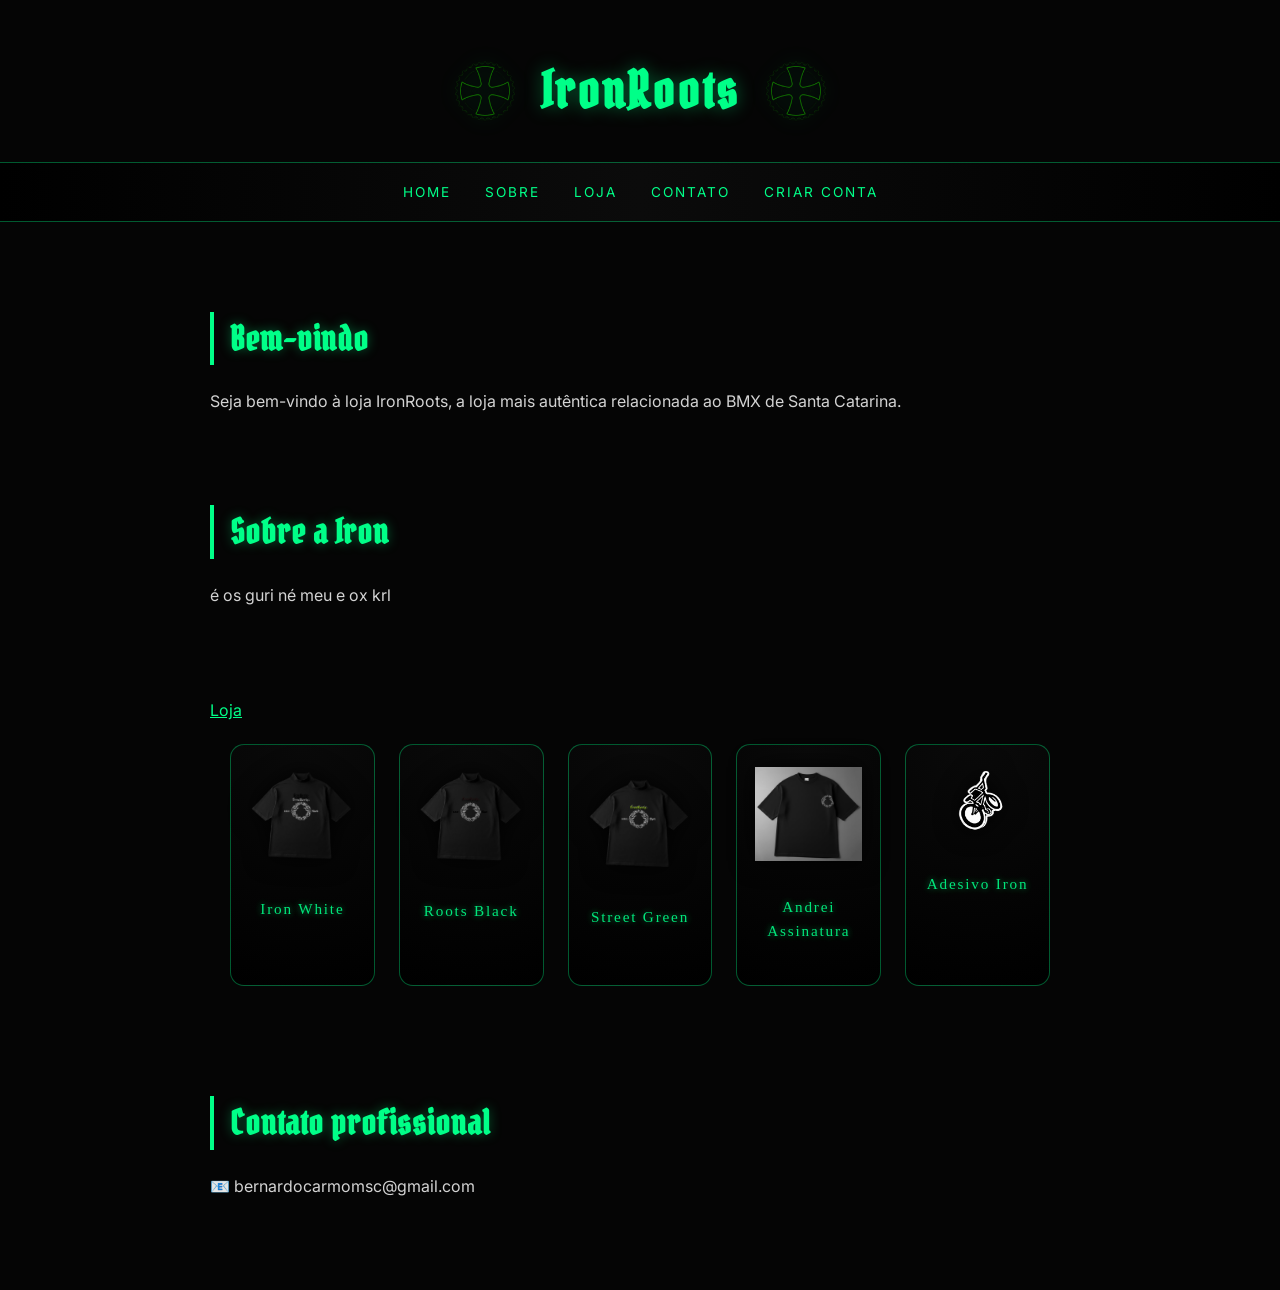
<file: index.html>
<!DOCTYPE html>
<html lang="pt-br">
<head>
  <meta charset="UTF-8">
  <title>IronRoots</title>
  <link rel="stylesheet" href="style.css">
  <link href="https://fonts.googleapis.com/css2?family=UnifrakturCook:wght@700&display=swap" rel="stylesheet">
</head>
<body>

<header>
<div class="brand">
    <img src="./assets/IRONNNN.png" alt="IronRoots Logo" class="logo-img">
    <h1 class="logo">IronRoots</h1>
    <img src="./assets/IRONNNN.png" alt="IronRoots Logo" class="logo-img">
  </div>
</header>

<nav>
  <ul>
    <li><a href="#home">Home</a></li>
    <li><a href="#sobre">Sobre</a></li>
    <li> <a href="./loja.html">Loja</a></li>
    <li><a href="#contato">Contato</a></li>
    <li><a href="cadastro.html">Criar conta</a></li>
  </ul>
</nav>

<section id="home">
  <h2>Bem-vindo</h2>
  <p>
    Seja bem-vindo à loja IronRoots, a loja mais autêntica relacionada ao BMX de Santa Catarina.
  </p>


</section>

<section id="sobre">
  <h2>Sobre a Iron</h2>
  <p>
    é os guri né meu e ox krl
  </p>
</section>
<section id="loja" class="loja">
  <a href="./loja.html" class="titulo-secao">Loja</a>
    <div class="carousel">
      <div class="product-card">
       <img src="./assets/Branca_frente-removebg-preview.png">
        <p>Iron White</p>
      </div>
      <div class="product-card">
        <img src="./assets/Preta_frente-removebg-preview.png">
        <p>Roots Black</p>
      </div>
      <div class="product-card">
        <img src="./assets/Verde__frente-removebg-preview.png">
        <p>Street Green</p>
      </div>
        <div class="product-card">
        <img src="./assets/andrei frente.jpg">
        <p>Andrei Assinatura</p>
      </div>
      <div class="product-card">
        <img src="./assets/adesivo.png">
        <p>Adesivo Iron</p>
      </div>
  </div>
</section>
<section id="contato">
  <h2>Contato profissional</h2>
  <p>📧 bernardocarmomsc@gmail.com</p>
</section>
<script>
  if (window.location.hash) {
    window.scrollTo(0, 0);
    history.replaceState(null, null, window.location.pathname);
  }
</script>

</body>
</html>
</file>
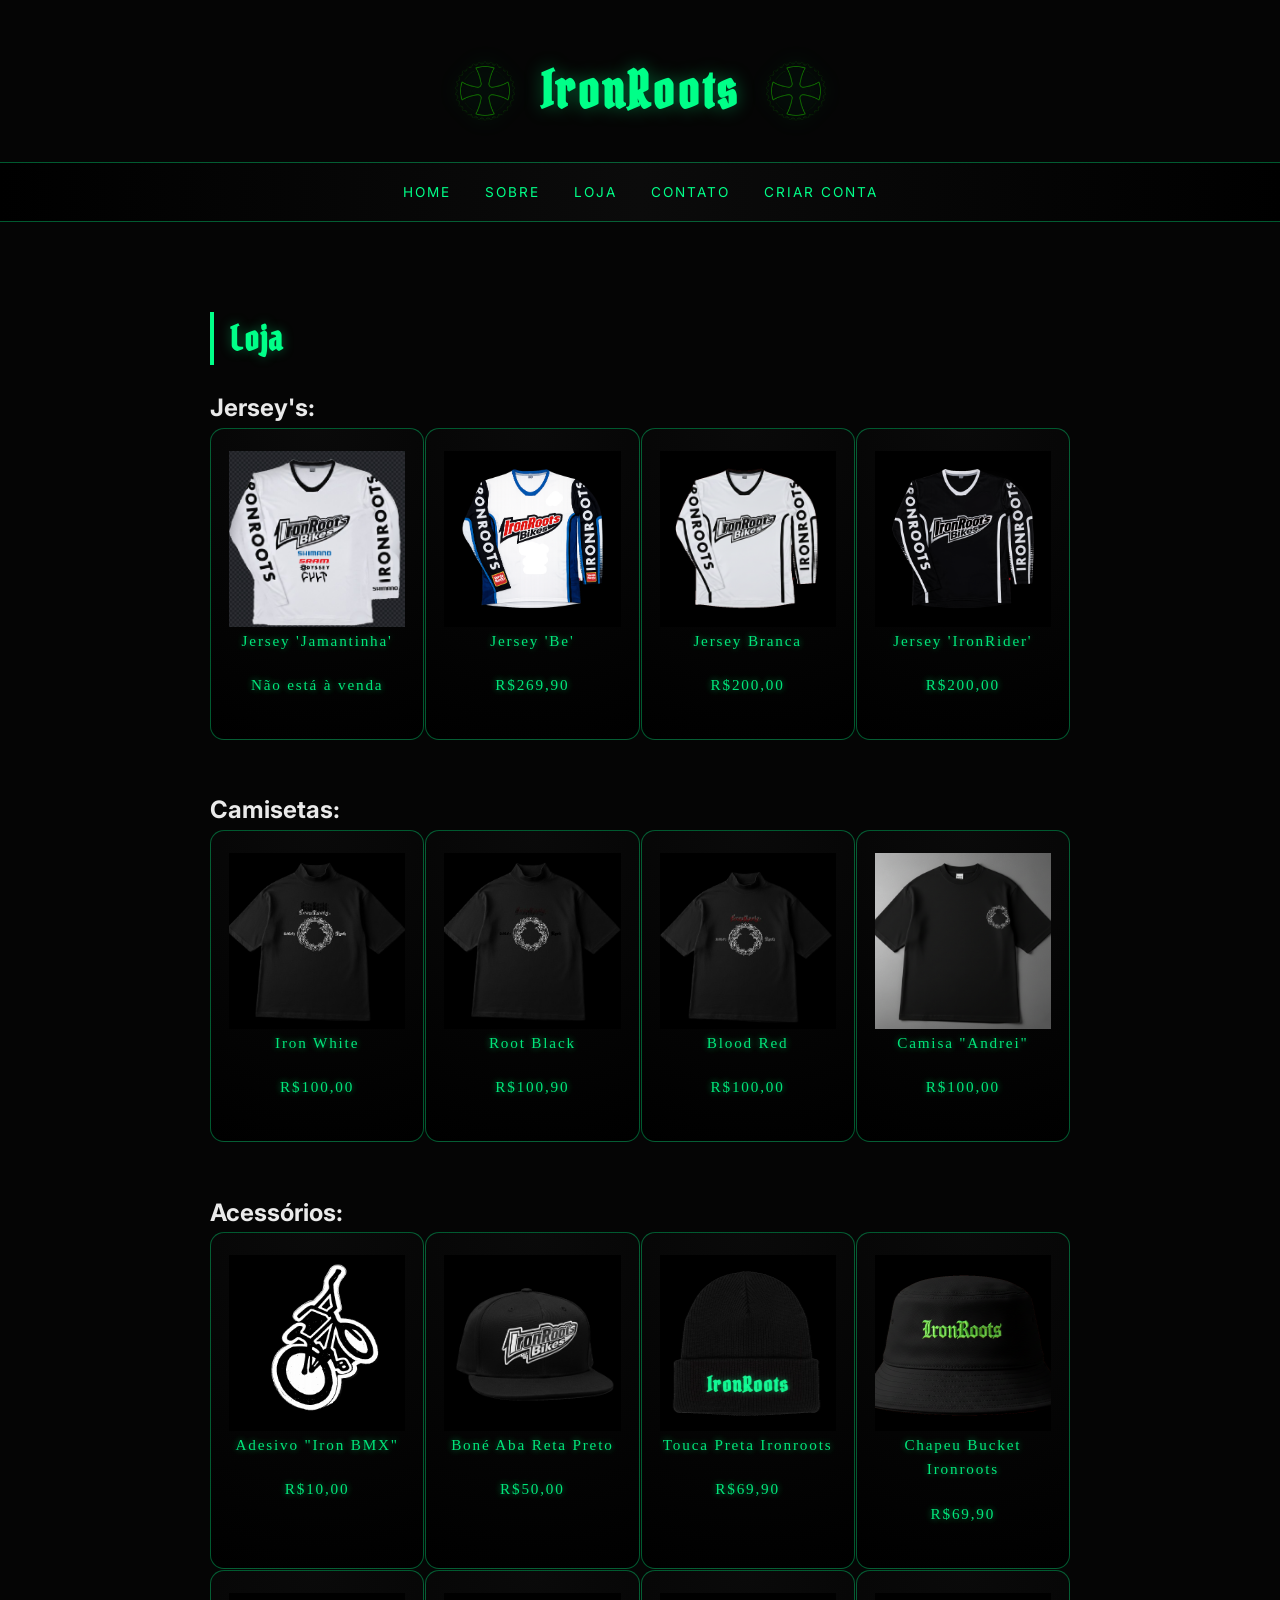
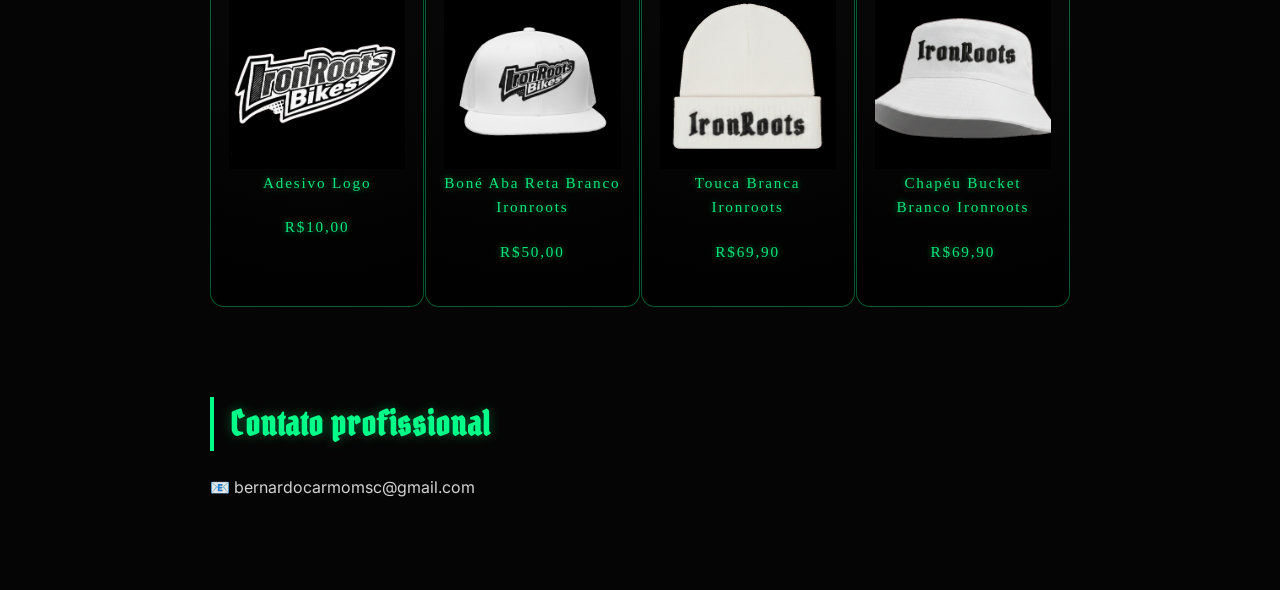
<file: loja.html>
<!DOCTYPE html>
<html lang="pt-br">
<head>
  <meta charset="UTF-8">
  <title>IronRoots</title>
  <link rel="stylesheet" href="loja.css">
  <link href="https://fonts.googleapis.com/css2?family=UnifrakturCook:wght@700&display=swap" rel="stylesheet">
</head>
<body>

<header>
<div class="brand">
    <img src="./assets/IRONNNN.png" alt="IronRoots Logo" class="logo-img">
    <h1 class="logo">IronRoots</h1>
    <img src="./assets/IRONNNN.png" alt="IronRoots Logo" class="logo-img">
  </div>
</header>

<nav>
  <ul>
    <li><a href="./index.html">Home</a></li>
    <li><a href="./index.html">Sobre</a></li>
    <li> <a href="./loja.html">Loja</a></li>
    <li><a href="#contato">Contato</a></li>
    <li><a href="cadastro.html">Criar conta</a></li>
  </ul>
</nav>

<section id="loja" class="loja">
  <h2 class="titulo-secao">Loja</h2>
  <h1>Jersey's:</h1>
    <div class="carousel"> 
    <div class="product-card">
        <div class="product-image-container">
            <img src="./assets/andrei jersey frente.jpg" class="img-front">
            <img src="./assets/Andrei jersey atras.png" class="img-back">
        </div>
        <p class="titulocamisa">Jersey 'Jamantinha'</p>
        <p class="preçocamisa">Não está à venda</p>
    </div>
      <div class="product-card">
          <div class="product-image-container">
            <img src="./assets/berardo frente.png" class="img-front">
            <img src="./assets/bernardo atras.png" class="img-back">
          </div>
        <p class="titulocamisa">Jersey 'Be'</p>
        <p class="precocamisa">R$269,90</p>
    </div>
    <div class="product-card">
          <div class="product-image-container">
            <img src="./assets/jersey branca frente.png" class="img-front">
            <img src="./assets/jersey branca atras.png" class="img-back">
          </div>
        <p class="titulocamisa">Jersey Branca</p>
        <p class="precocamisa">R$200,00</p>
    </div>

            <div class="product-card">
        <div class="product-image-container">
            <img src="./assets/jersey frente.png" class="img-front">
            <img src="./assets/jersey atras.png" class="img-back">
        </div>
        <p class="titulocamisa">Jersey 'IronRider'</p>
        <p class="preçocamisa">R$200,00</p>
    </div>
</div>
<br>
<br>
<h1>Camisetas:</h1>
<div class="carousel">
    <div class="product-card">
        <div class="product-image-container">
            <img src="./assets/Branca_frente-removebg-preview.png" class="img-front">
            <img src="./assets/branca_atras-removebg-preview.png" class="img-back">
        </div>
        <p class="titulocamisa">Iron White</p>
        <p class="preçocamisa">R$100,00</p>
    </div>


        <div class="product-card">
        <div class="product-image-container">
            <img src="./assets/Preta_frente-removebg-preview.png" class="img-front">
            <img src="./assets/Preta_atras-removebg-preview.png" class="img-back">
        </div>
        <p class="titulocamisa">Root Black</p>
        <p class="preçocamisa">R$100,90</p>
    </div>
        <div class="product-card">
        <div class="product-image-container">
            <img src="./assets/Vermelha_frente-removebg-preview.png" class="img-front">
            <img src="./assets/vermelha_atras-removebg-preview.png" class="img-back">
        </div>
        <p class="titulocamisa">Blood Red</p>
        <p class="preçocamisa">R$100,00</p>
    </div>
          <div class="product-card">
          <div class="product-image-container">
            <img src="./assets/andrei frente.jpg" class="img-front">
            <img src="./assets/andrei atras.jpg" class="img-back">
          </div>
        <p class="titulocamisa">Camisa "Andrei"</p>
        <p class="precocamisa">R$100,00</p>
    </div>
  </div>
  <br><br>
  <h1>Acessórios:</h1>
  <div class="carousel">

    <div class="product-card">
          <div class="product-image-container">
            <img src="./assets/adesivo.png" class="img-front">
            <img src="./assets/adesivo.png" class="img-back">
          </div>
        <p class="titulocamisa">Adesivo "Iron BMX"</p>
        <p class="precocamisa">R$10,00</p>
    </div>

    <div class="product-card">
          <div class="product-image-container">
            <img src="./assets/Boné aba reta.png" class="img-front">
            <img src="./assets/boné aba reta preto atrás.png" class="img-back">
          </div>
        <p class="titulocamisa">Boné Aba Reta Preto</p>
        <p class="precocamisa">R$50,00</p>
    </div>

        <div class="product-card">
          <div class="product-image-container">
            <img src="./assets/touca preta frente.png" class="img-front">
            <img src="./assets/touca preta atrás.png" class="img-back">
          </div>
        <p class="titulocamisa">Touca Preta Ironroots</p>
        <p class="precocamisa">R$69,90</p>
    </div>

    <div class="product-card">
          <div class="product-image-container">
            <img src="./assets/chapeu iron frente.png" class="img-front">
            <img src="./assets/chapeu iron atras.png" class="img-back">
          </div>
        <p class="titulocamisa">Chapeu Bucket Ironroots</p>
        <p class="precocamisa">R$69,90</p>
    </div>

        <div class="product-card">
          <div class="product-image-container">
            <img src="./assets/adesivo iron.png" class="img-front">
            <img src="./assets/adesivo iron.png" class="img-back">
          </div>
        <p class="titulocamisa">Adesivo Logo</p>
        <p class="precocamisa">R$10,00</p>
    </div>
            <div class="product-card">
          <div class="product-image-container">
            <img src="./assets/bone aba reta branco frente.png" class="img-front">
            <img src="./assets/Bone aba reta branco atras.png" class="img-back">
          </div>
        <p class="titulocamisa">Boné Aba Reta Branco Ironroots</p>
        <p class="precocamisa">R$50,00</p>
    </div>

    <div class="product-card">
          <div class="product-image-container">
            <img src="./assets/touca branca iron frente.png" class="img-front">
            <img src="./assets/touca branca frente.png" class="img-back">
          </div>
        <p class="titulocamisa">Touca Branca Ironroots</p>
        <p class="precocamisa">R$69,90</p>
    </div>
        <div class="product-card">
          <div class="product-image-container">
            <img src="./assets/chapeu branco iron frente.png" class="img-front">
            <img src="./assets/chapeu branco iron atras.png" class="img-back">
          </div>
        <p class="titulocamisa">Chapéu Bucket Branco Ironroots</p>
        <p class="precocamisa">R$69,90</p>
    </div>
  </div>
</section>
<section id="contato">
  <h2>Contato profissional</h2>
  <p>📧 bernardocarmomsc@gmail.com</p>
</section>
<script>
  if (window.location.hash) {
    window.scrollTo(0, 0);
    history.replaceState(null, null, window.location.pathname);
  }
</script>

</body>
</html>
</file>
<file: style.css>
@import url('https://fonts.googleapis.com/css2?family=Pirata+One&display=swap');
@import url('https://fonts.googleapis.com/css2?family=Inter:wght@300;400;500&display=swap');


html {
  scroll-behavior: smooth;
}
:root {
  --green: #00ff88;
  --green-glow: rgba(0, 255, 136, 0.35);
  --bg-main: #050505;
  --bg-soft: #0b0b0b;
  --text-main: #eaeaea;
}
* {
  margin: 0;
  padding: 0;
  box-sizing: border-box;
}
body {
  background-color: var(--bg-main);
  color: var(--text-main);
  font-family: 'Inter', Arial, sans-serif;
  line-height: 1.6;
  position: relative;
}
body::before {
  content: "";
  position: fixed;
  inset: 0;
  background-image: url("https://www.transparenttextures.com/patterns/asfalt-dark.png");
  opacity: 0.15;
  pointer-events: none;
  z-index: -1;
}
header {
  padding: 50px 20px 30px;
  text-align: center;
}
.brand {
  display: flex;
  align-items: center;
  justify-content: center;
  gap: 20px;
}
.logo-img {
  width: 72px;
  height: auto;
  filter: drop-shadow(0 0 10px rgba(0, 255, 136, 0.35));
}

@media (max-width: 768px) {
  .brand {
    flex-direction: column;
  }

  .logo-text {
    font-size: 2.2rem;
  }

  .logo-img {
    width: 60px;
  }
}
.logo {
  font-family: 'Pirata One', serif;
  font-size: 3.2rem;
  color: var(--green);
  letter-spacing: 3px;
  text-shadow: 0 0 18px var(--green-glow);
  animation: fadeGlow 1.5s ease forwards;
}

.tagline {
  margin-top: 14px;
  font-size: 0.95rem;
  opacity: 0.8;
}

header p {
  margin-top: 12px;
  font-size: 1rem;
  opacity: 0.85;
}
nav {
  background: linear-gradient(to right, #000, var(--bg-soft), #000);
  border-top: 1px solid var(--green-glow);
  border-bottom: 1px solid var(--green-glow);
}

nav ul {
  display: flex;
  justify-content: center;
  gap: 34px;
  list-style: none;
  padding: 16px 0;
}

nav a {
  color: var(--green);
  text-decoration: none;
  text-transform: uppercase;
  letter-spacing: 2px;
  font-size: 0.85rem;
  transition: 0.25s ease;
}
section {
  opacity: 0;
  transform: translateY(40px);
  transition: opacity 0.8s ease, transform 0.8s ease;
}

section.visible {
  opacity: 1;
  transform: translateY(0);
}
nav a:hover {
  text-shadow: 0 0 10px var(--green);
  transform: translateY(-1px);
}
section {
  max-width: 900px;
  margin: 90px auto;
  padding: 0 20px;
  animation: fadeIn 1.2s ease forwards;
}

section h2 {
  font-family: 'Pirata One', serif;
  font-size: 2.1rem;
  color: var(--green);
  margin-bottom: 24px;
  padding-left: 16px;
  border-left: 4px solid var(--green);
  letter-spacing: 1px;
  text-shadow: 0 0 12px var(--green-glow);
}

section p {
  margin-bottom: 20px;
  opacity: 0.9;
}
a {
  color: var(--green);
}

a:hover {
  text-shadow: 0 0 8px var(--green);
}
footer {
  text-align: center;
  padding: 50px 20px;
  font-size: 0.8rem;
  opacity: 0.6;
  border-top: 1px solid var(--green-glow);
}
@keyframes fadeIn {
  from {
    opacity: 0;
    transform: translateY(12px);
  }
  to {
    opacity: 1;
    transform: translateY(0);
  }
}

@keyframes fadeGlow {
  from {
    opacity: 0;
    text-shadow: none;
  }
  to {
    opacity: 1;
    text-shadow: 0 0 18px var(--green-glow);
  }
}

/*responsivo*/
@media (max-width: 768px) {
  .logo {
    font-size: 2.3rem;
  }

  nav ul {
    gap: 18px;
    flex-wrap: wrap;
  }

  section {
    margin: 65px auto;
  }
}

form {
  display: flex;
  flex-direction: column;
  gap: 14px;
}

input {
  background-color: #000;
  border: 1px solid var(--green-glow);
  border-radius: 10px;
  padding: 12px 14px;
  color: var(--text-main);
  font-size: 0.9rem;
}

input:focus {
  outline: none;
  box-shadow: 0 0 10px var(--green-glow);
}

button {
  margin-top: 16px;
  background-color: transparent;
  border: 1px solid var(--green);
  color: var(--green);
  padding: 12px;
  border-radius: 12px;
  cursor: pointer;
  text-transform: uppercase;
  letter-spacing: 2px;
  transition: 0.3s ease;
}

button:hover {
  background-color: var(--green);
  color: #000;
  box-shadow: 0 0 18px var(--green-glow);
}

nav a {
  position: relative;
}

/* loja */

.loja {
  background: #050505;
  overflow: hidden;
}

.carrousel-wrapper {
  position: relative;
  width: 100%;
  overflow: hidden;
}

.carousel {
  display: flex;
  gap: 24px;

  overflow-x: auto;
  overflow-y: hidden;

  scroll-behavior: smooth;
  padding: 20px;

  /* esconde scrollbar */
  scrollbar-width: none;
}
.carousel::-webkit-scrollbar {
  display: none;
}


.product-card {
  width: 240px;
  height: auto;

  background: radial-gradient(
    circle at top,
    #0a0a0a,
    #000
  );

  border: 1px solid rgba(0, 255, 136, 0.35);
  border-radius: 14px;

  padding: 22px 18px;
  text-align: center;

  box-shadow:
    0 0 0 transparent,
    inset 0 0 0 transparent;

  transition: all 0.35s ease;
}
.productp-card:hover {
  transform: translateY(-6px) scale(1.02);

  box-shadow:
    0 0 22px rgba(0, 255, 136, 0.25),
    inset 0 0 18px rgba(0, 255, 136, 0.08);

  border-color: #00ff88;
}

.product-card img {
  width: 100%;
  max-width: 200px;
  margin-bottom: 16px;
  filter: drop-shadow(0 0 12px rgba(0, 0, 0, 0.9));
}
.product-card p {
  margin-top: 10px;

  font-family: "Pirate One", serif; /* ou a fonte do site */
  font-size: 0.95rem;
  letter-spacing: 0.12em;

  color: #00ff88;

  text-shadow:
    0 0 6px rgba(0, 255, 136, 0.5),
    0 0 12px rgba(0, 255, 136, 0.2);
}

.rogerio-penis{
  font-family: "Pirate One", serif; /* ou a fonte do site */
  font-size: 0.95rem;
  letter-spacing: 0.12em;
}
</file>
<file: loja.css>
@import url('https://fonts.googleapis.com/css2?family=Pirata+One&display=swap');
@import url('https://fonts.googleapis.com/css2?family=Inter:wght@300;400;500&display=swap');


html {
  scroll-behavior: smooth;
}
:root {
  --green: #00ff88;
  --green-glow: rgba(0, 255, 136, 0.35);
  --bg-main: #050505;
  --bg-soft: #0b0b0b;
  --text-main: #eaeaea;
}
* {
  margin: 0;
  padding: 0;
  box-sizing: border-box;
}
body {
  background-color: var(--bg-main);
  color: var(--text-main);
  font-family: 'Inter', Arial, sans-serif;
  line-height: 1.6;
  position: relative;
}
body::before {
  content: "";
  position: fixed;
  inset: 0;
  background-image: url("https://www.transparenttextures.com/patterns/asfalt-dark.png");
  opacity: 0.15;
  pointer-events: none;
  z-index: -1;
}
header {
  padding: 50px 20px 30px;
  text-align: center;
}
.brand {
  display: flex;
  align-items: center;
  justify-content: center;
  gap: 20px;
}
.logo-img {
  width: 72px;
  height: auto;
  filter: drop-shadow(0 0 10px rgba(0, 255, 136, 0.35));
}

@media (max-width: 768px) {
  .brand {
    flex-direction: column;
  }

  .logo-text {
    font-size: 2.2rem;
  }

  .logo-img {
    width: 60px;
  }
}
.logo {
  font-family: 'Pirata One', serif;
  font-size: 3.2rem;
  color: var(--green);
  letter-spacing: 3px;
  text-shadow: 0 0 18px var(--green-glow);
  animation: fadeGlow 1.5s ease forwards;
}

.tagline {
  margin-top: 14px;
  font-size: 0.95rem;
  opacity: 0.8;
}

header p {
  margin-top: 12px;
  font-size: 1rem;
  opacity: 0.85;
}
nav {
  background: linear-gradient(to right, #000, var(--bg-soft), #000);
  border-top: 1px solid var(--green-glow);
  border-bottom: 1px solid var(--green-glow);
}

nav ul {
  display: flex;
  justify-content: center;
  gap: 34px;
  list-style: none;
  padding: 16px 0;
}

nav a {
  color: var(--green);
  text-decoration: none;
  text-transform: uppercase;
  letter-spacing: 2px;
  font-size: 0.85rem;
  transition: 0.25s ease;
}
section {
  opacity: 0;
  transform: translateY(40px);
  transition: opacity 0.8s ease, transform 0.8s ease;
}

section.visible {
  opacity: 1;
  transform: translateY(0);
}
nav a:hover {
  text-shadow: 0 0 10px var(--green);
  transform: translateY(-1px);
}
section {
  max-width: 900px;
  margin: 90px auto;
  padding: 0 20px;
  animation: fadeIn 1.2s ease forwards;
}

section h2 {
  font-family: 'Pirata One', serif;
  font-size: 2.1rem;
  color: var(--green);
  margin-bottom: 24px;
  padding-left: 16px;
  border-left: 4px solid var(--green);
  letter-spacing: 1px;
  text-shadow: 0 0 12px var(--green-glow);
}

section p {
  margin-bottom: 20px;
  opacity: 0.9;
}
a {
  color: var(--green);
}

a:hover {
  text-shadow: 0 0 8px var(--green);
}
footer {
  text-align: center;
  padding: 50px 20px;
  font-size: 0.8rem;
  opacity: 0.6;
  border-top: 1px solid var(--green-glow);
}
@keyframes fadeIn {
  from {
    opacity: 0;
    transform: translateY(12px);
  }
  to {
    opacity: 1;
    transform: translateY(0);
  }
}

@keyframes fadeGlow {
  from {
    opacity: 0;
    text-shadow: none;
  }
  to {
    opacity: 1;
    text-shadow: 0 0 18px var(--green-glow);
  }
}

/*responsivo*/
@media (max-width: 768px) {
  .logo {
    font-size: 2.3rem;
  }

  nav ul {
    gap: 18px;
    flex-wrap: wrap;
  }

  section {
    margin: 65px auto;
  }
}

form {
  display: flex;
  flex-direction: column;
  gap: 14px;
}

input {
  background-color: #000;
  border: 1px solid var(--green-glow);
  border-radius: 10px;
  padding: 12px 14px;
  color: var(--text-main);
  font-size: 0.9rem;
}

input:focus {
  outline: none;
  box-shadow: 0 0 10px var(--green-glow);
}

button {
  margin-top: 16px;
  background-color: transparent;
  border: 1px solid var(--green);
  color: var(--green);
  padding: 12px;
  border-radius: 12px;
  cursor: pointer;
  text-transform: uppercase;
  letter-spacing: 2px;
  transition: 0.3s ease;
}

button:hover {
  background-color: var(--green);
  color: #000;
  box-shadow: 0 0 18px var(--green-glow);
}

nav a {
  position: relative;
}

/* loja */

.loja {
  background: #050505;
  overflow: hidden;
  width: 100%;
}
 
.carrossel-wrapper {
    margin: 0 auto;
    padding: 200px;
    overflow: visible; /* Garante que nada seja cortado */
}

/* A grade de produtos */
.carousel {
    display: grid;
    /* Cria 4 colunas iguais. O '1fr' garante que elas dividam o espaço igualmente */
    grid-template-columns: repeat(4, 1fr); 
    gap: 1px; /* Espaço entre os cards */
    width: 100%;
}

/* Ajuste dos cards individuais */
/* Se os seus cards tiverem uma classe (ex: .product-card), use-a aqui */
.carousel > div { 
    width: 100%; /* Faz o card ocupar toda a largura da coluna da grade */
    box-sizing: border-box;
}

.product-card {
  width: 240px;
  height: auto;

  background: radial-gradient(
    circle at top,
    #0a0a0a,
    #000
  );

  border: 1px solid rgba(0, 255, 136, 0.35);
  border-radius: 14px;

  padding: 22px 18px;
  text-align: center;

  box-shadow:
    0 0 0 transparent,
    inset 0 0 0 transparent;

  transition: all 0.35s ease;
}
.productp-card:hover {
  transform: translateY(-6px) scale(1.02);

  box-shadow:
    0 0 22px rgba(0, 255, 136, 0.25),
    inset 0 0 18px rgba(0, 255, 136, 0.08);

  border-color: #00ff88;
}

.product-card img {
  width: 100%;
  max-width: 200px;
  margin-bottom: 16px;
  filter: drop-shadow(0 0 12px rgba(0, 0, 0, 0.9));
}
.product-card p {
  margin-top: 1%;
  font-family: "Pirate One", serif; /* ou a fonte do site */
  font-size: 0.95rem;
  letter-spacing: 0.12em;
  color: #00ff88;
  text-shadow:
    0 0 6px rgba(0, 255, 136, 0.5),
    0 0 12px rgba(0, 255, 136, 0.2);
}
/* 1. O container define o tamanho do card */
.product-image-container {
    position: relative;
    width: 100%;
    aspect-ratio: 1 / 1; /* Força um quadrado perfeito. Se preferir retangular, use 3/4 */
    overflow: hidden;
    background-color: #000; /* Fundo preto para não ver espaços vazios */
}

/* 2. Regras para AMBAS as imagens */
.product-image-container img {
    width: 100%;
    height: 100%;
    object-fit: cover; /* ISSO É O MAIS IMPORTANTE: faz a imagem preencher o espaço sem encolher */
    position: absolute;
    top: 0;
    left: 0;
    transition: opacity 0.4s ease;
}

/* 3. Estado inicial */
.img-front {
    opacity: 1;
    z-index: 2;
}

.img-back {
    opacity: 0;
    z-index: 1;
}

/* 4. Efeito de Hover */
.product-image-container:hover .img-back {
    opacity: 1;
    z-index: 2; /* Joga a de trás para frente */
}

.product-image-container:hover .img-front {
    opacity: 0;
}

.precocamisa{
    color: aqua;
}
</file>
